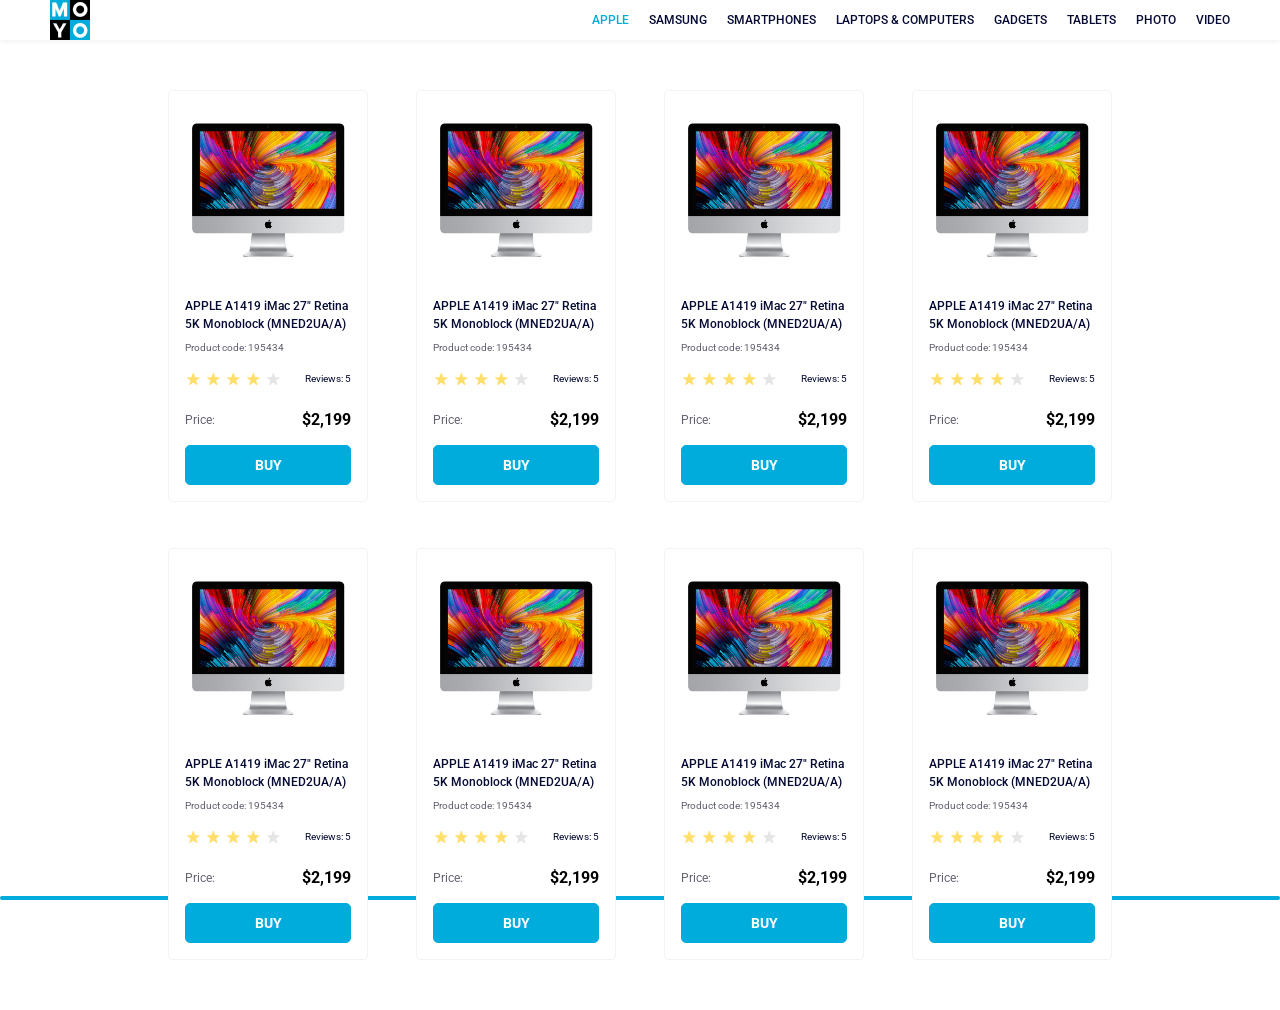
<file: index.html>
<!doctype html><html lang="en"><head><meta charset="utf-8"><meta name="viewport" content="width=device-width, initial-scale=1.0"><title>Catalog</title><link rel="preconnect" href="https://fonts.gstatic.com"><link href="https://fonts.googleapis.com/css2?family=Roboto:wght@400;500;700&display=swap" rel="stylesheet"><link rel="stylesheet" href="index.58e364f3.css"></head><body> <header class="header"> <a class="logo" href="#"> <img src="logo.eddae0ff.png" alt="MOYO logo"> </a> <nav class="nav"> <ul class="nav__list"> <li class="nav__item"> <a class="is-active nav__link" href="#"> apple </a> </li> <li class="nav__item"> <a class="nav__link" href="#"> Samsung </a> </li> <li class="nav__item"> <a class="nav__link" href="#"> Smartphones </a> </li> <li class="nav__item"> <a href="#" data-qa="nav-hover" class="nav__link"> Laptops & Computers </a> </li> <li class="nav__item"> <a class="nav__link" href="#"> Gadgets </a> </li> <li class="nav__item"> <a class="nav__link" href="#"> Tablets </a> </li> <li class="nav__item"> <a class="nav__link" href="#"> Photo </a> </li> <li class="nav__item"> <a class="nav__link" href="#"> Video </a> </li> </ul> </nav> </header> <main class="cards"> <section data-qa="card" class="card"> <img class="card__image" src="imac.202c52ff.jpeg" alt="#"> <div class="card__title"> APPLE A1419 iMac 27" Retina 5K Monoblock (MNED2UA/A) </div> <div class="card__code">Product code: 195434</div> <div class="card__review"> <div class="stars stars--4"> <span class="stars__star"></span> <span class="stars__star"></span> <span class="stars__star"></span> <span class="stars__star"></span> <span class="stars__star"></span> </div> <div class="review">Reviews: 5</div> </div> <div class="card__price"> <div class="price">Price:</div> <div class="numbers">$2,199</div> </div> <a class="card__buy" href="#" data-qa="card-hover"> Buy </a> </section> <section class="card"> <img class="card__image" src="imac.202c52ff.jpeg" alt="#"> <div class="card__title"> APPLE A1419 iMac 27" Retina 5K Monoblock (MNED2UA/A) </div> <div class="card__code">Product code: 195434</div> <div class="card__review"> <div class="stars stars--4"> <span class="stars__star"></span> <span class="stars__star"></span> <span class="stars__star"></span> <span class="stars__star"></span> <span class="stars__star"></span> </div> <div class="review">Reviews: 5</div> </div> <div class="card__price"> <div class="price">Price:</div> <div class="numbers">$2,199</div> </div> <a class="card__buy" href="#"> Buy </a> </section> <section class="card"> <img class="card__image" src="imac.202c52ff.jpeg" alt="#"> <div class="card__title"> APPLE A1419 iMac 27" Retina 5K Monoblock (MNED2UA/A) </div> <div class="card__code">Product code: 195434</div> <div class="card__review"> <div class="stars stars--4"> <span class="stars__star"></span> <span class="stars__star"></span> <span class="stars__star"></span> <span class="stars__star"></span> <span class="stars__star"></span> </div> <div class="review">Reviews: 5</div> </div> <div class="card__price"> <div class="price">Price:</div> <div class="numbers">$2,199</div> </div> <a class="card__buy" href="#"> Buy </a> </section> <section class="card"> <img class="card__image" src="imac.202c52ff.jpeg" alt="#"> <div class="card__title"> APPLE A1419 iMac 27" Retina 5K Monoblock (MNED2UA/A) </div> <div class="card__code">Product code: 195434</div> <div class="card__review"> <div class="stars stars--4"> <span class="stars__star"></span> <span class="stars__star"></span> <span class="stars__star"></span> <span class="stars__star"></span> <span class="stars__star"></span> </div> <div class="review">Reviews: 5</div> </div> <div class="card__price"> <div class="price">Price:</div> <div class="numbers">$2,199</div> </div> <a class="card__buy" href="#"> Buy </a> </section> <section class="card"> <img class="card__image" src="imac.202c52ff.jpeg" alt="#"> <div class="card__title"> APPLE A1419 iMac 27" Retina 5K Monoblock (MNED2UA/A) </div> <div class="card__code">Product code: 195434</div> <div class="card__review"> <div class="stars stars--4"> <span class="stars__star"></span> <span class="stars__star"></span> <span class="stars__star"></span> <span class="stars__star"></span> <span class="stars__star"></span> </div> <div class="review">Reviews: 5</div> </div> <div class="card__price"> <div class="price">Price:</div> <div class="numbers">$2,199</div> </div> <a class="card__buy" href="#"> Buy </a> </section> <section class="card"> <img class="card__image" src="imac.202c52ff.jpeg" alt="#"> <div class="card__title"> APPLE A1419 iMac 27" Retina 5K Monoblock (MNED2UA/A) </div> <div class="card__code">Product code: 195434</div> <div class="card__review"> <div class="stars stars--4"> <span class="stars__star"></span> <span class="stars__star"></span> <span class="stars__star"></span> <span class="stars__star"></span> <span class="stars__star"></span> </div> <div class="review">Reviews: 5</div> </div> <div class="card__price"> <div class="price">Price:</div> <div class="numbers">$2,199</div> </div> <a class="card__buy" href="#"> Buy </a> </section> <section class="card"> <img class="card__image" src="imac.202c52ff.jpeg" alt="#"> <div class="card__title"> APPLE A1419 iMac 27" Retina 5K Monoblock (MNED2UA/A) </div> <div class="card__code">Product code: 195434</div> <div class="card__review"> <div class="stars stars--4"> <span class="stars__star"></span> <span class="stars__star"></span> <span class="stars__star"></span> <span class="stars__star"></span> <span class="stars__star"></span> </div> <div class="review">Reviews: 5</div> </div> <div class="card__price"> <div class="price">Price:</div> <div class="numbers">$2,199</div> </div> <a class="card__buy" href="#"> Buy </a> </section> <section class="card"> <img class="card__image" src="imac.202c52ff.jpeg" alt="#"> <div class="card__title"> APPLE A1419 iMac 27" Retina 5K Monoblock (MNED2UA/A) </div> <div class="card__code">Product code: 195434</div> <div class="card__review"> <div class="stars stars--4"> <span class="stars__star"></span> <span class="stars__star"></span> <span class="stars__star"></span> <span class="stars__star"></span> <span class="stars__star"></span> </div> <div class="review">Reviews: 5</div> </div> <div class="card__price"> <div class="price">Price:</div> <div class="numbers">$2,199</div> </div> <a class="card__buy" href="#"> Buy </a> </section> </main> </body></html>
</file>
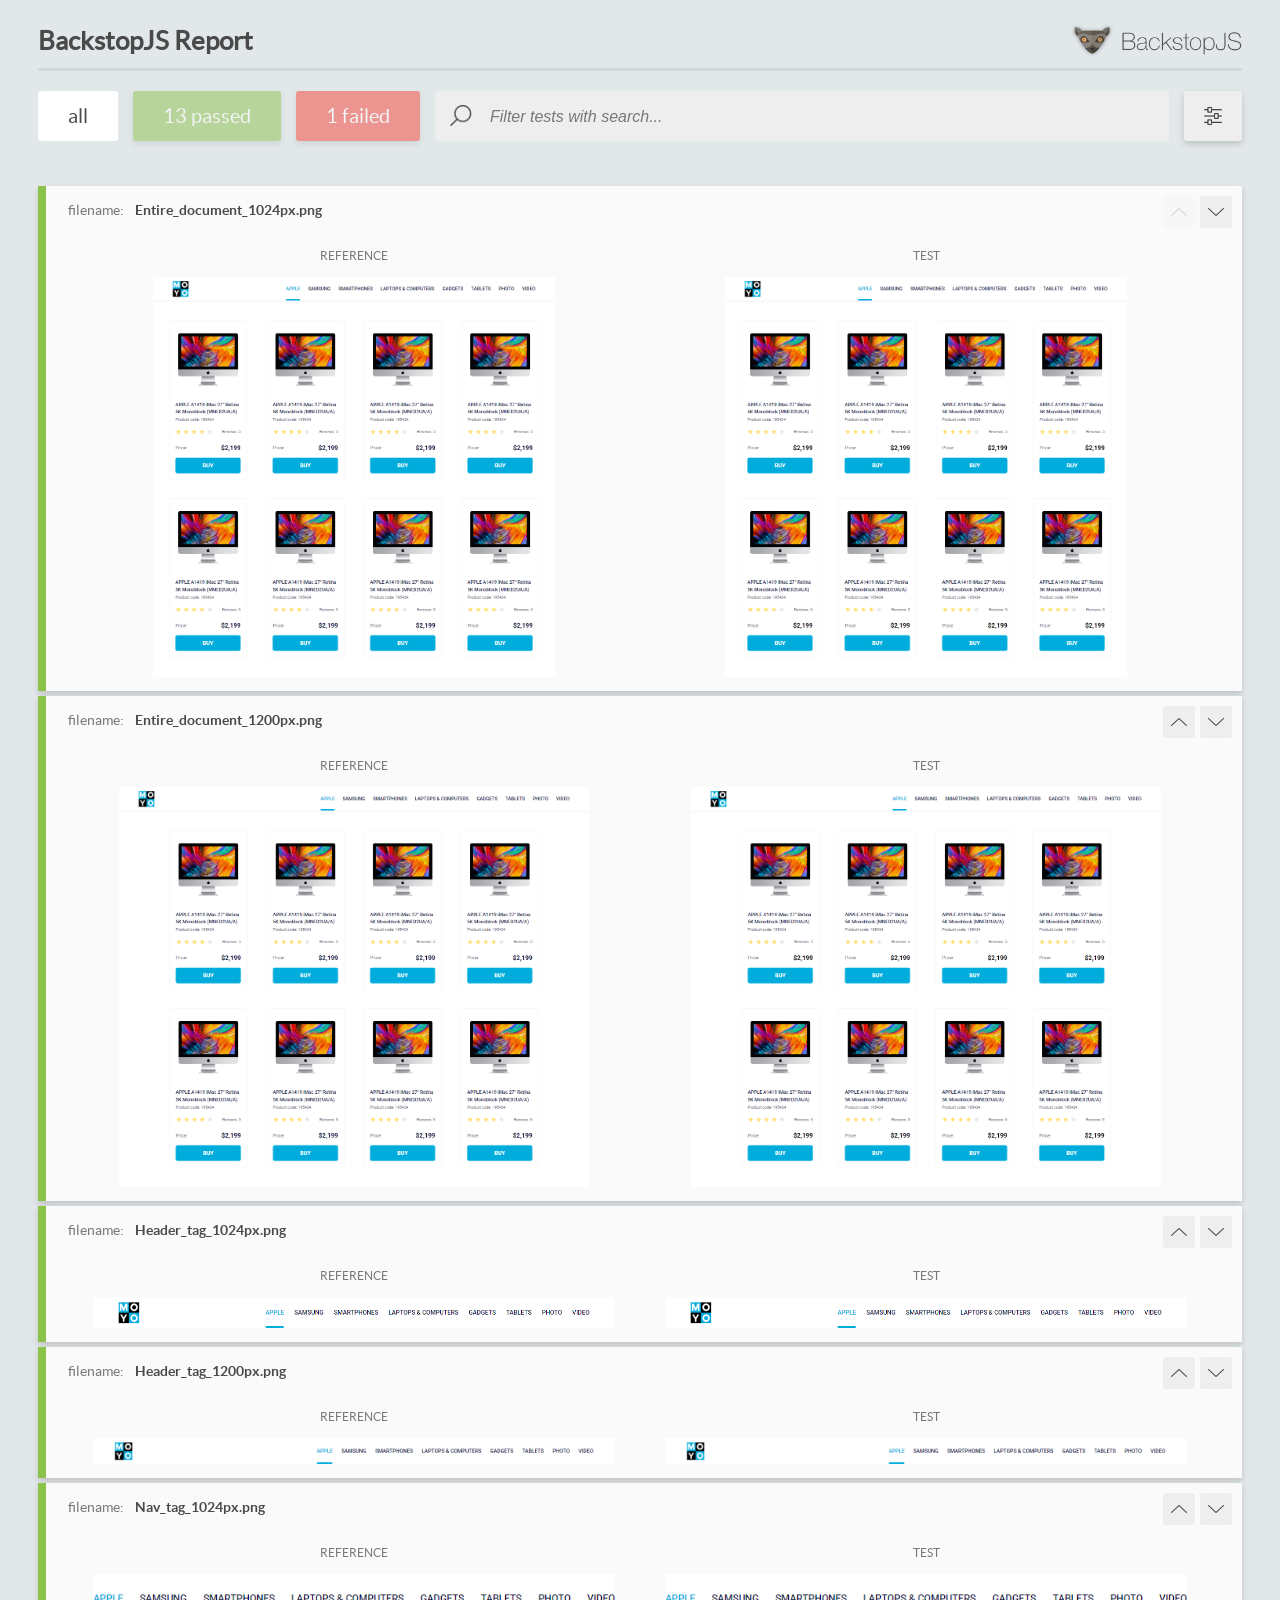
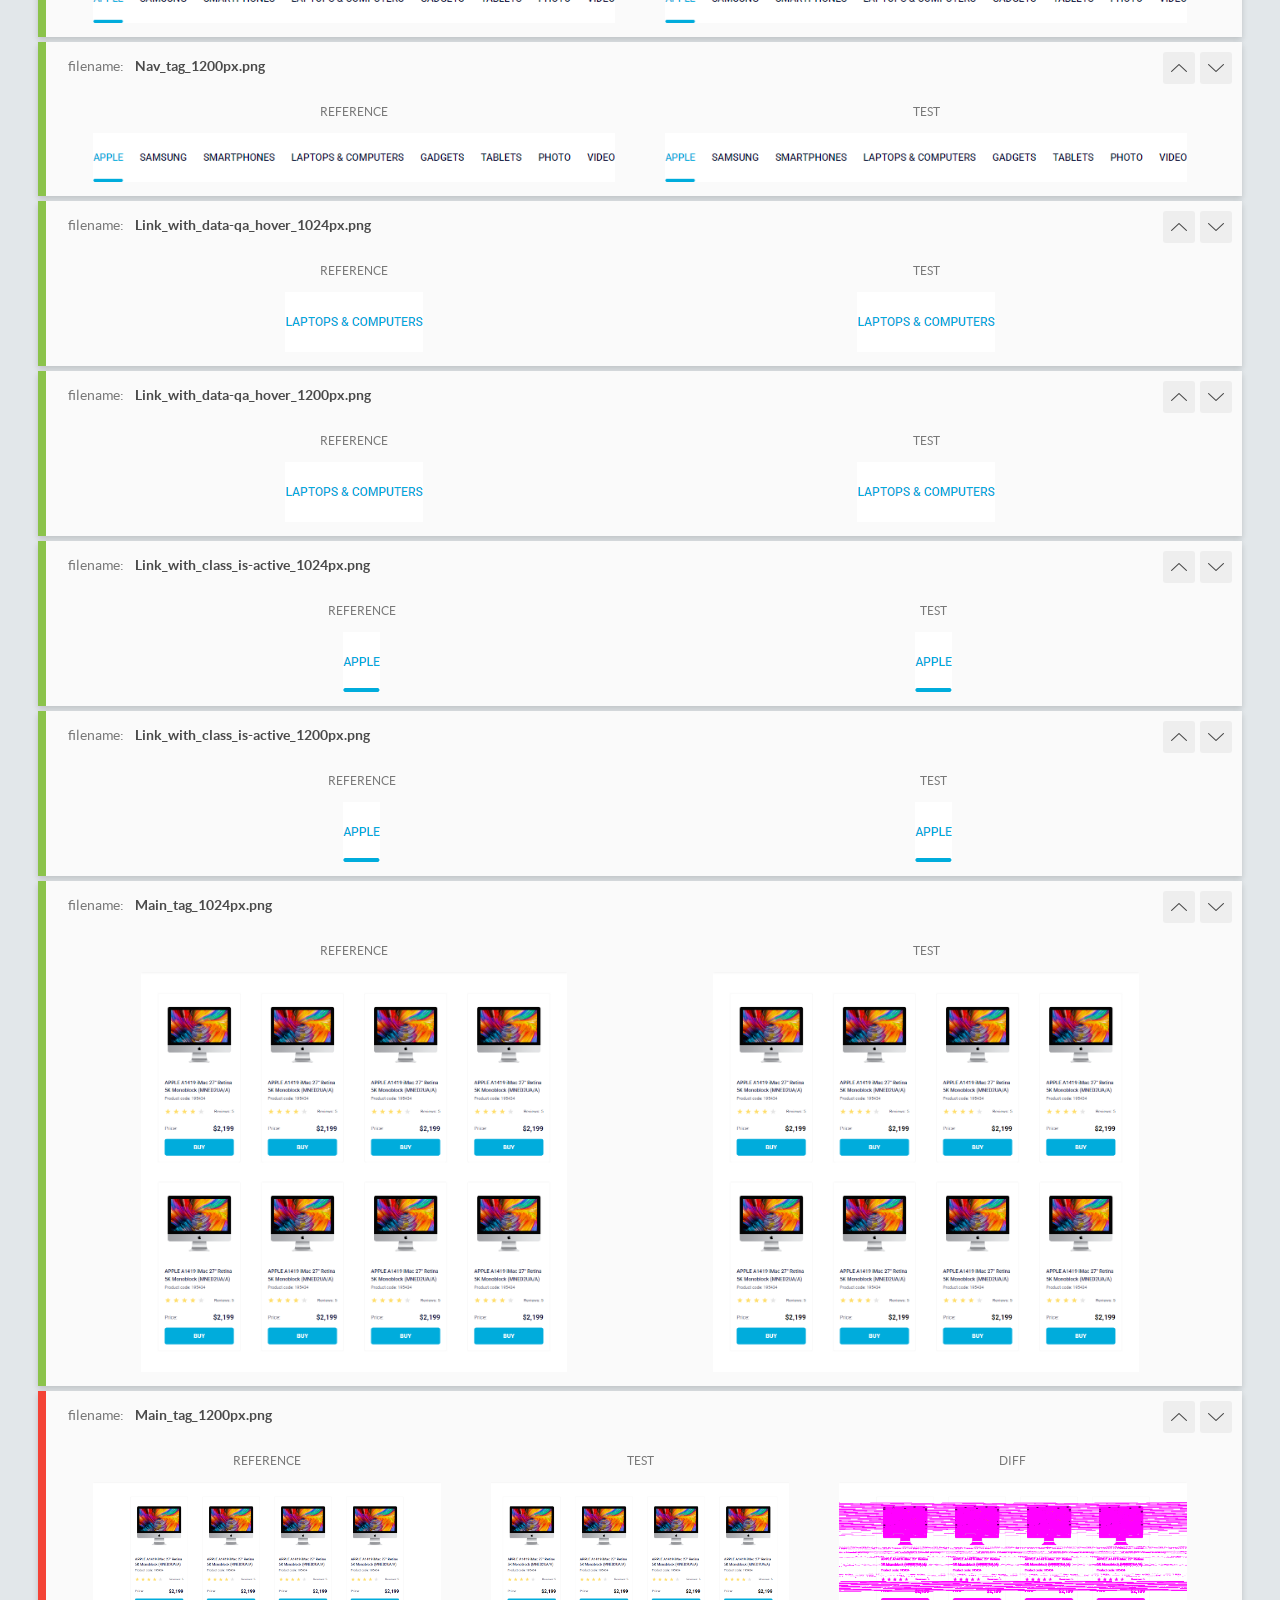
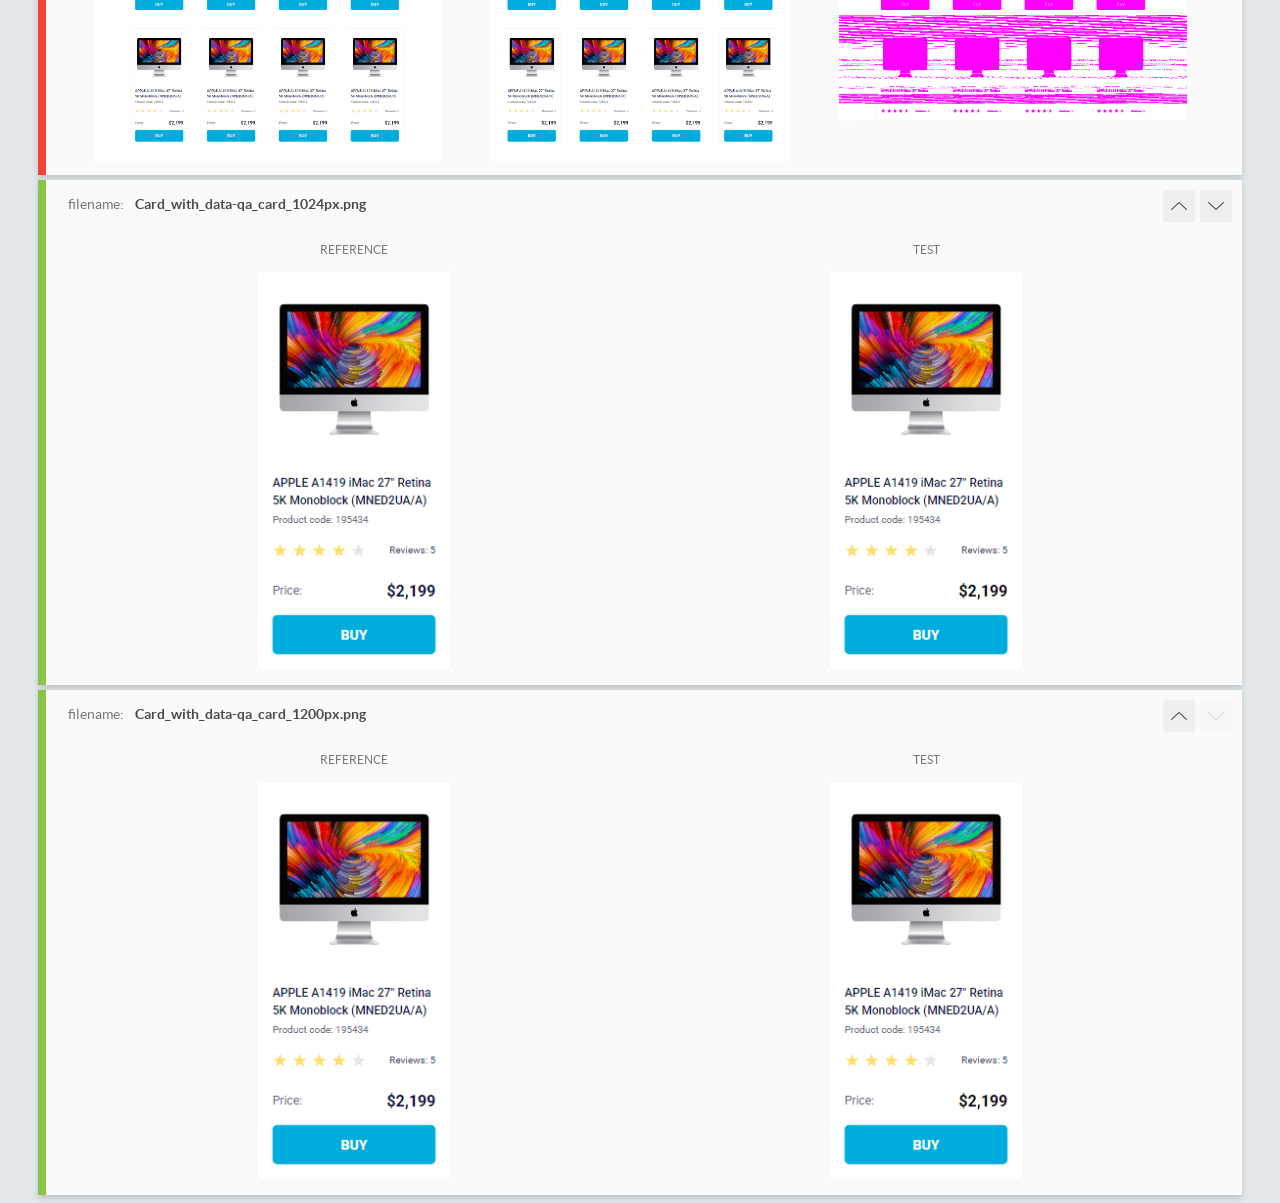
<file: report/html_report/index.html>
<!DOCTYPE html>
<html>
  <head>
    <meta charset="utf-8">
    <!-- Disable Cache -->
    <meta http-equiv="Cache-Control" content="no-cache, no-store, must-revalidate">
    <meta http-equiv="Pragma" content="no-cache">
    <meta http-equiv="Expires" content="0">

    <title>BackstopJS Report</title>

    <style>
      @font-face {
          font-family: 'latoregular';
          src: url('./assets/fonts/lato-regular-webfont.woff2') format('woff2'),
              url('./assets/fonts/lato-regular-webfont.woff') format('woff');
          font-weight: 400;
          font-style: normal;
      }
      @font-face {
          font-family: 'latobold';
          src: url('./assets/fonts/lato-bold-webfont.woff2') format('woff2'),
              url('./assets/fonts/lato-bold-webfont.woff') format('woff');
          font-weight: 700;
          font-style: normal;
      }

      .ReactModal__Body--open {
          overflow: hidden;
      }
      .ReactModal__Body--open .header {
        display: none;
      }

    </style>
  </head>
  <body style="background-color: #E2E7EA">
    <div id="root">

    </div>
    <script>
      function report (report) { // eslint-disable-line no-unused-vars
        window.tests = report;
      }
    </script>
    <script src="config.js"></script>
    <script src="index_bundle.js"></script>
  </body>
</html>
</file>
<file: index.58e364f3.css>
body{margin:0;font-family:Roboto,sans-serif;font-size:12px;font-style:normal;font-weight:500}:root{--accent-color:#00acdc}.logo{width:40px;height:40px;display:block}.header{text-transform:uppercase;background:#fff;justify-content:space-between;align-items:center;padding:0 50px;display:flex;box-shadow:0 2px 4px #0000000d}a{color:#060b35;align-items:center;text-decoration:none;display:flex}.nav__list{margin:0;padding:0;list-style:none;display:flex}.nav__item:not(:last-child){margin-right:20px}.img{padding:10px}.nav__link{color:#060b35;text-decoration:none;transition:color .3s;display:inline-block}a:hover{color:#00acdc;transition:color .3s}.nav__link.is-active{color:var(--accent-color)}.nav__link.is-active:after{content:"";background-color:#00acdc;border-radius:8px;width:100%;height:4px;position:absolute;bottom:0;left:0}.card{box-sizing:border-box;transform-origin:50%;background:#fff;border:1px solid #f3f3f3;border-radius:5px;flex-direction:column;width:200px;padding:32px 16px 16px;transition:transform .3s;display:flex;transform:scale(1)}.card__image{width:160px;height:134px;margin:0 auto 40px;display:block}.card__title{color:#060b35;margin:0 0 4px;font-family:Roboto,sans-serif;font-size:12px;font-weight:500;line-height:18px;transition:color .3s}.card__code{letter-spacing:0%;color:#616070;margin-top:4px;margin-bottom:16px;font-family:Roboto,sans-serif;font-size:10px;font-weight:400;line-height:14px}.card__review{justify-content:space-between;align-items:center;display:flex}.card__price{justify-content:space-between;align-items:center;margin-top:24px;margin-bottom:16px;display:flex}.card__buy{box-sizing:border-box;color:#fff;text-transform:uppercase;background-color:#00acdc;border:1px solid #00acdc;border-radius:5px;justify-content:center;align-items:center;height:40px;margin-top:auto;font-family:Roboto,sans-serif;font-size:14px;font-weight:700;line-height:16px;text-decoration:none;transition:all .3s;display:flex}.card__buy:hover{color:#00acdc;background-color:#fff}.card:hover .card__title{color:#34568b}.review{color:#060b35;text-align:right;vertical-align:bottom;font-family:Roboto,sans-serif;font-size:10px;font-weight:400;line-height:14px}.price{letter-spacing:0%;color:#616070;font-family:Roboto,sans-serif;font-size:12px;font-weight:400;line-height:14px}.numbers{letter-spacing:0%;font-family:Roboto,sans-serif;font-size:16px;font-weight:700;line-height:18px}.stars{display:flex}.stars__star{background-image:url(star.822d561e.svg);background-position:50%;background-repeat:no-repeat;width:16px;height:16px;margin-right:4px}.stars__star:last-child{margin-right:0}.stars--1 .stars__star:nth-child(-n+1),.stars--2 .stars__star:nth-child(-n+2),.stars--3 .stars__star:nth-child(-n+3),.stars--4 .stars__star:nth-child(-n+4),.stars--5 .stars__star:nth-child(-n+5){background-image:url(star-active.edda4c43.svg)}.cards{box-sizing:border-box;grid-template-columns:repeat(4,1fr);gap:46px 48px;width:100%;max-width:1024px;margin:0 auto;padding:50px 40px;display:grid}@media (width<=1023px){.cards{grid-template-columns:repeat(3,1fr)}}@media (width<=767px){.cards{grid-template-columns:repeat(2,1fr)}}@media (width<=487px){.cards{grid-template-columns:repeat(1,1fr);padding:30px 20px}}
/*# sourceMappingURL=index.58e364f3.css.map */
</file>
